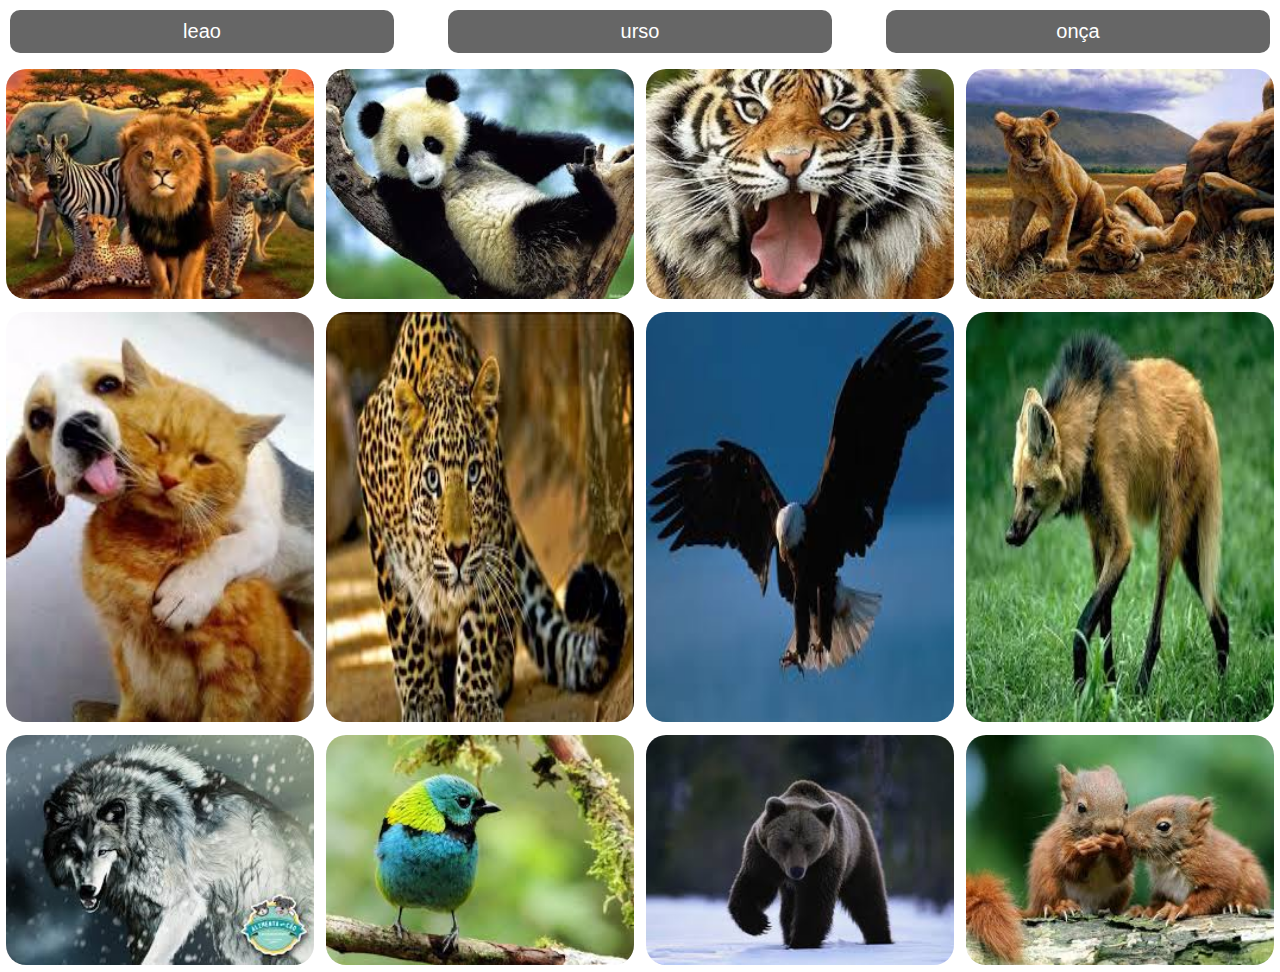
<file: dia-2/atividade/index.html>
<!DOCTYPE html>
<html>
<head>
	<title>Fotos</title>
	<link rel="stylesheet" type="text/css" href="style.css">
</head>
<body>

	<section>
		<button onclick="ocultar('.leao')">leao</button>
		<button onclick="ocultar('.lobo')">urso</button>
		<button onclick="ocultar('.gato')">onça</button>
	</section>


	<section>
		<img src="img/grupinho.jpg" class="gato">
		<img src="img/panda.jpg" class="gato">
		<img src="img/tigrao.jpg" class="gato">
		<img src="img/leoa.jpg" class="leao">
		<img src="img/gato.jpg" class="leao">
		<img src="img/onça.jpg" class="leao">
		<img src="img/aguia.jpg" class="tigre">
		<img src="img/rapo.jpg" class="tigre">
		<img src="img/lobo.jpg" class="tigre">
		<img src="img/passaro.jpg" class="lobo">
		<img src="img/urso.jpg" class="lobo">
		<img src="img/esquilo.jpg" class="lobo">
	</section>


	<script src="scripts.js"></script>
</body>
</html>
</file>
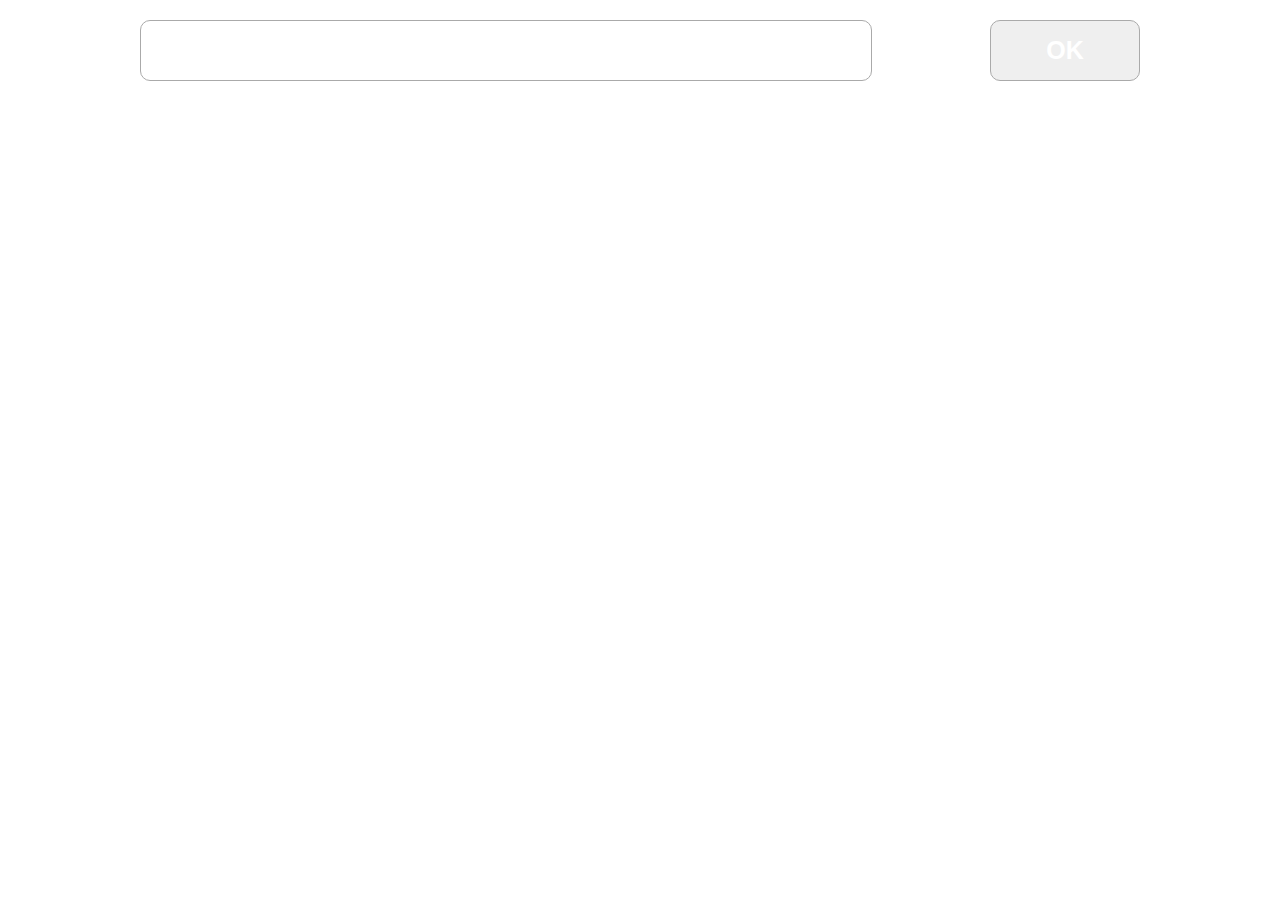
<file: dia-3/lista-de-tarefas/index.html>
<!DOCTYPE html>
<html>
<head>
	<meta charset="utf-8">
	<meta name="viewport" content="width=device-width, initial-scale=1">
	<title>Lista de Tarefas</title>
	<link rel="stylesheet" type="text/css" href="styles.css">
</head>
<body>
	<section>
		<div>
			<input type="text">
			<button onclick="adicionarItem()">OK</button>
		</div>

		<ul></ul>
	</section>

	<script src="scripts.js"></script>

</body>
</html>
</file>
<file: dia-2/atividade/style.css>
body{
	margin: 0;
}

section{
	display: flex;
	flex-wrap: wrap;
	justify-content: space-between;
}

img{
	width: 24%;
	margin: .5%;
	border-radius: 20px;
	transition: linear 2s;
}


button{
	margin: 10px;
	border: 0;
	padding: 10px 20px;
	color: white;
	font-size: 20px;
	width: 30%;
	background-color: #666;
	border-radius: 10px;
}
</file>
<file: dia-3/lista-de-tarefas/styles.css>
body{
	margin: 0;
}

section{
	width: 100%;
	max-width: 1000px;
	margin: auto;
}

div{
	margin-top: 20px;
	display: flex;
	justify-content: space-between;
}

input, button {
	padding: 15px;
	border: 1px solid #aaa;
	border-radius: 10px;
	font-size: 25px;
	font-weight: bold;
}

input{
	width: 70%;
}

button{
	color: white;
	width: 15%;
}

ul{
	padding-left: 50px;
}

li {
    font-size: 45px;
    list-style-type: lao;
    color: #aaa;
    padding: 12px;
    transition: linear 300ms;
    transform: translateX(-50%);
}
</file>
